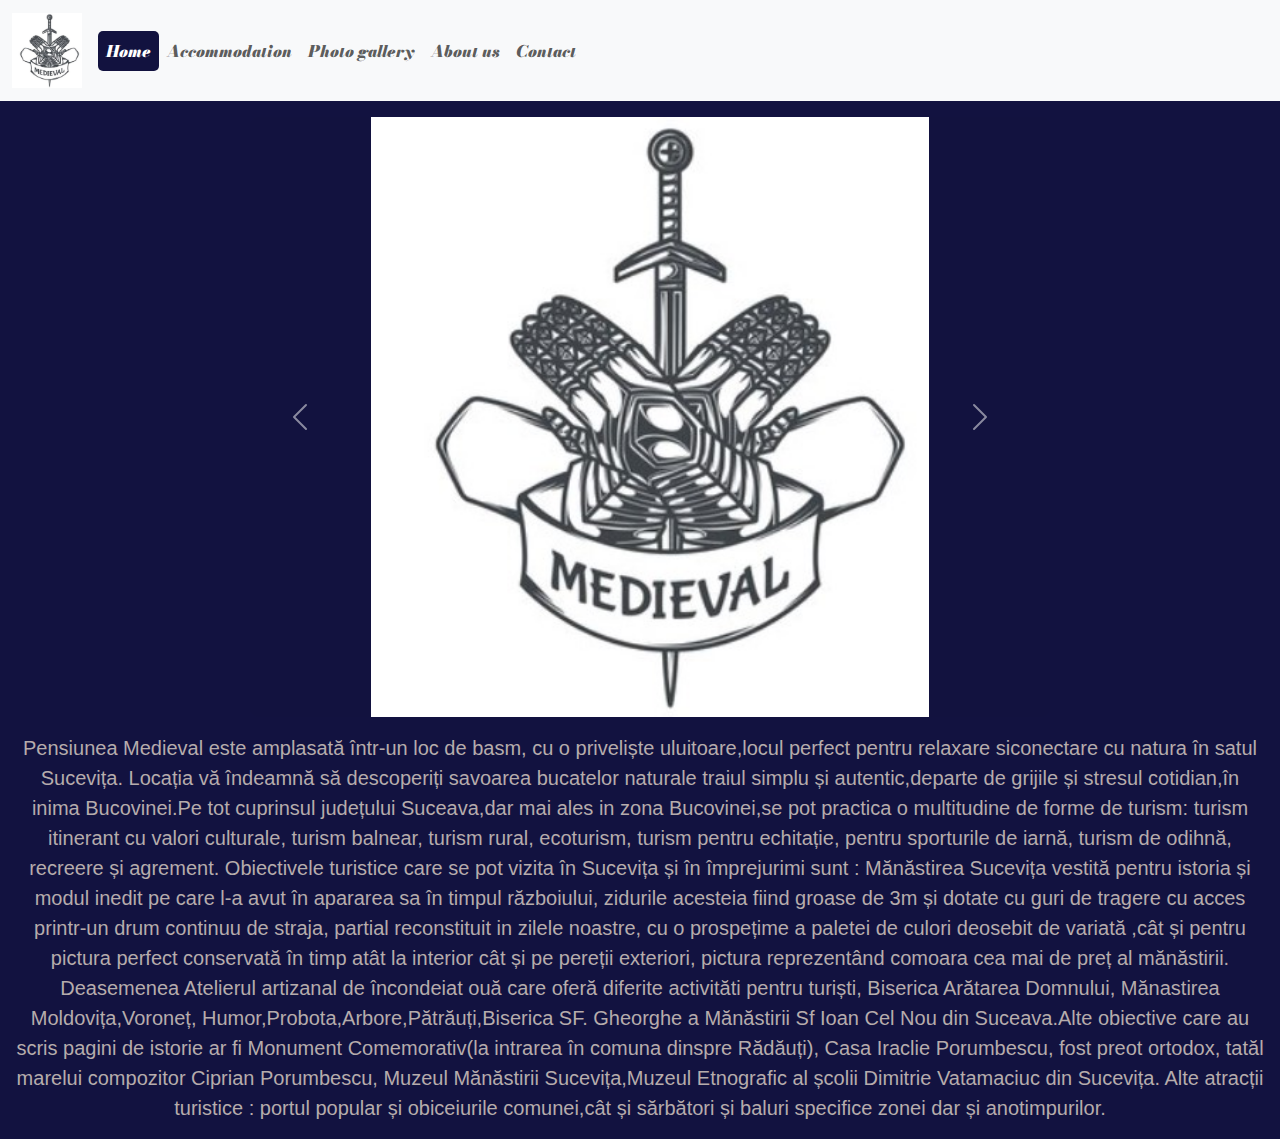
<file: Medieval/Pensiunea Medieval/index.html>
<!DOCTYPE html>
<html lang="en">

<head>
  <meta charset="UTF-8">
  <meta name="viewport" content="width=device-width, initial-scale=1.0">
  <title>Pensiunea Medieval</title>
  <link rel="preconnect" href="https://fonts.googleapis.com">
  <link rel="preconnect" href="https://fonts.gstatic.com" crossorigin>
  <link href="https://fonts.googleapis.com/css2?family=Fira+Sans:ital,wght@1,900&display=swap" rel="stylesheet">
  <link href="https://cdn.jsdelivr.net/npm/bootstrap@5.3.3/dist/css/bootstrap.min.css" rel="stylesheet"
    integrity="sha384-QWTKZyjpPEjISv5WaRU9OFeRpok6YctnYmDr5pNlyT2bRjXh0JMhjY6hW+ALEwIH" crossorigin="anonymous">
  <link rel="stylesheet" href="index.css">
  <script src="https://cdn.jsdelivr.net/npm/bootstrap@5.3.3/dist/js/bootstrap.bundle.min.js"
    integrity="sha384-YvpcrYf0tY3lHB60NNkmXc5s9fDVZLESaAA55NDzOxhy9GkcIdslK1eN7N6jIeHz" crossorigin="anonymous" async
    defer></script>
</head>

<body>
  <nav class="navbar navbar-expand-lg bg-body-tertiary">
    <div class="container-fluid">
      <a class="navbar-brand">
        <img src="./public/images/logo.jpg" width="70px" />
      </a>

      <button class="navbar-toggler" type="button" data-bs-toggle="collapse" data-bs-target="#navbarSupportedContent"
        aria-controls="navbarSupportedContent" aria-expanded="false" aria-label="Toggle navigation">
        <span class="navbar-toggler-icon"></span>
      </button>
      <div class="collapse navbar-collapse" id="navbarSupportedContent">
        <ul class="navbar-nav me-auto mb-2 mb-lg-0">
          <li class="nav-item">
            <a class="nav-link active" aria-current="page" href="./index.html">Home</a>
          </li>
          <li class="nav-item">
            <a class="nav-link" aria-current="page" href="./accommodation.html">Accommodation</a>
          </li>
          <li class="nav-item">
            <a class="nav-link" aria-current="page" href="./photo-gallery.html">Photo gallery</a>
          </li>
          <li class="nav-item">
            <a class="nav-link" aria-current="page" href="./accommodation.html">About us</a>
          </li>
          <li class="nav-item">
            <a class="nav-link" aria-current="page" href="./contact.html">Contact</a>
          </li>

        </ul>
        
      </div>
    </div>
  </nav>
  <main class="gupter-regular">
  
    <div id="carouselExample" class="carousel slide">
      <div class="carousel-inner">
        <div class="carousel-item active">
          <img src="./public/images/logo.jpg" class="d-block w-100" alt="...">
        </div>
        <div class="carousel-item">
          <img src="./public/images/intrare crama.jpg" class="d-block w-100" alt="...">
        </div>
        <div class="carousel-item">
          <img src="./public/images/crama medieval.jpg" class="d-block w-100" alt="...">
        </div>
        <div class="carousel-item">
          <img src="./public/images/crama1.jpg" class="d-block w-100" alt="...">
        </div>
        <div class="carousel-item">
          <img src="./public/images/intrare medieval.jpg" class="d-block w-100" alt="...">
        </div>
        <div class="carousel-item">
          <img src="./public/images/medieval restaurant.jpg" class="d-block w-100" alt="...">
        </div>
        <div class="carousel-item">
          <img src="./public/images/medieval restaurant2.jpg" class="d-block w-100" alt="...">
        </div>
        <div class="carousel-item">
          <img src="./public/images/medieval restaurant3.jpg" class="d-block w-100" alt="...">
        </div>
        <div class="carousel-item">
          <img src="./public/images/restaurant medieval4.jpg" class="d-block w-100" alt="...">
        </div>
        <div class="carousel-item">
          <img src="./public/images/restaurant meniu.jpg" class="d-block w-100" alt="...">
        </div>
        <div class="carousel-item">
          <img src="./public/images/medieval terasa.jpg" class="d-block w-100" alt="...">
        </div>
        <div class="carousel-item">
        <img src="./public/images/ciorba.jpg" class="d-block w-100" alt="...">
      </div>
      <div class="carousel-item">
          <img src="./public/images/tocanita vitel.jpg" class="d-block w-100" alt="...">
        </div>
        <div class="carousel-item">
          <img src="./public/images/platou.jpg" class="d-block w-100" alt="...">
        </div>
        <div class="carousel-item">
          <img src="./public/images/festin.webp" class="d-block w-100" alt="...">
        </div>
        <div class="carousel-item">
          <img src="./public/images/festin2.jpg" class="d-block w-100" alt="...">
        </div>
        <div class="carousel-item">
          <img src="./public/images/paine.jpg" class="d-block w-100" alt="...">
        </div>
        <div class="carousel-item">
          <img src="./public/images/sarmale.jpg" class="d-block w-100" alt="...">
        </div>
        <div class="carousel-item">
          <img src="./public/images/tochitura.jpg" class="d-block w-100" alt="...">
        </div>
        <div class="carousel-item">
          <img src="./public/images/purcel.jpg" class="d-block w-100" alt="...">
        </div>
        <div class="carousel-item">
          <img src="./public/images/masa medievala.jpg" class="d-block w-100" alt="...">
        </div>
        <div class="carousel-item">
          <img src="./public/images/mancare variata.jpg" class="d-block w-100" alt="...">
        </div>
        <div class="carousel-item">
          <img src="./public/images/bdrm1.jpg" class="d-block w-100" alt="...">
        </div>
        <div class="carousel-item">
          <img src="./public/images/bath1.jpg" class="d-block w-100" alt="...">
        </div>
        <div class="carousel-item">
          <img src="./public/images/bdrm2.jpg" class="d-block w-100" alt="...">
        </div>
        <div class="carousel-item">
          <img src="./public/images/bath2.jpg" class="d-block w-100" alt="...">
        </div>
        <div class="carousel-item">
          <img src="./public/images/bdrm3.jpg" class="d-block w-100" alt="...">
        </div>
        <div class="carousel-item">
          <img src="./public/images/bdrm4.jpg" class="d-block w-100" alt="...">
        </div>
        <div class="carousel-item">
          <img src="./public/images/royal bedroom.webp" class="d-block w-100" alt="...">
        </div>
        <div class="carousel-item">
          <img src="./public/images/bath3.jpg" class="d-block w-100" alt="...">
        </div>
      </div>
      <button class="carousel-control-prev" type="button" data-bs-target="#carouselExample" data-bs-slide="prev">
        <span class="carousel-control-prev-icon" aria-hidden="true"></span>
        <span class="visually-hidden">Previous</span>
      </button>
      <button class="carousel-control-next" type="button" data-bs-target="#carouselExample" data-bs-slide="next">
        <span class="carousel-control-next-icon" aria-hidden="true"></span>
        <span class="visually-hidden">Next</span>
      </button>
    </div>
    <div class="p-center">Pensiunea Medieval este amplasată într-un loc de basm, cu o priveliște uluitoare,locul perfect pentru relaxare siconectare cu natura în satul Sucevița. Locația vă îndeamnă să descoperiți savoarea bucatelor naturale traiul
      simplu și autentic,departe de grijile și stresul cotidian,în inima Bucovinei.Pe tot cuprinsul județului Suceava,dar mai ales in zona Bucovinei,se pot practica o multitudine de forme de turism: turism itinerant cu valori culturale, turism balnear,
      turism rural, ecoturism, turism pentru echitație, pentru sporturile de iarnă, turism de odihnă, recreere și agrement.
      Obiectivele turistice care se pot vizita în Sucevița și în împrejurimi sunt : Mănăstirea Sucevița vestită pentru istoria și modul inedit pe care l-a avut în apararea sa în timpul războiului,
       zidurile acesteia fiind groase de 3m și dotate cu guri de tragere cu acces printr-un drum continuu de straja, partial reconstituit in zilele noastre, cu o prospețime a paletei de culori deosebit 
       de variată ,cât și pentru pictura perfect conservată în timp atât la interior cât și pe pereții exteriori, pictura reprezentând comoara cea mai de preț al mănăstirii.
      Deasemenea Atelierul artizanal de încondeiat ouă care oferă diferite activităti pentru turiști, Biserica Arătarea Domnului, 
      Mănastirea Moldovița,Voroneț, Humor,Probota,Arbore,Pătrăuți,Biserica SF. Gheorghe a Mănăstirii Sf Ioan Cel Nou din Suceava.Alte obiective care au scris pagini de istorie ar fi Monument Comemorativ(la intrarea în comuna dinspre Rădăuți),
      Casa Iraclie Porumbescu, fost preot ortodox, tatăl marelui compozitor Ciprian Porumbescu, Muzeul Mănăstirii Sucevița,Muzeul Etnografic al școlii Dimitrie Vatamaciuc
       din Sucevița.
       Alte atracții turistice : portul popular și obiceiurile comunei,cât și sărbători și baluri specifice zonei dar și anotimpurilor. 
       </div>


</body>

</html>
</file>
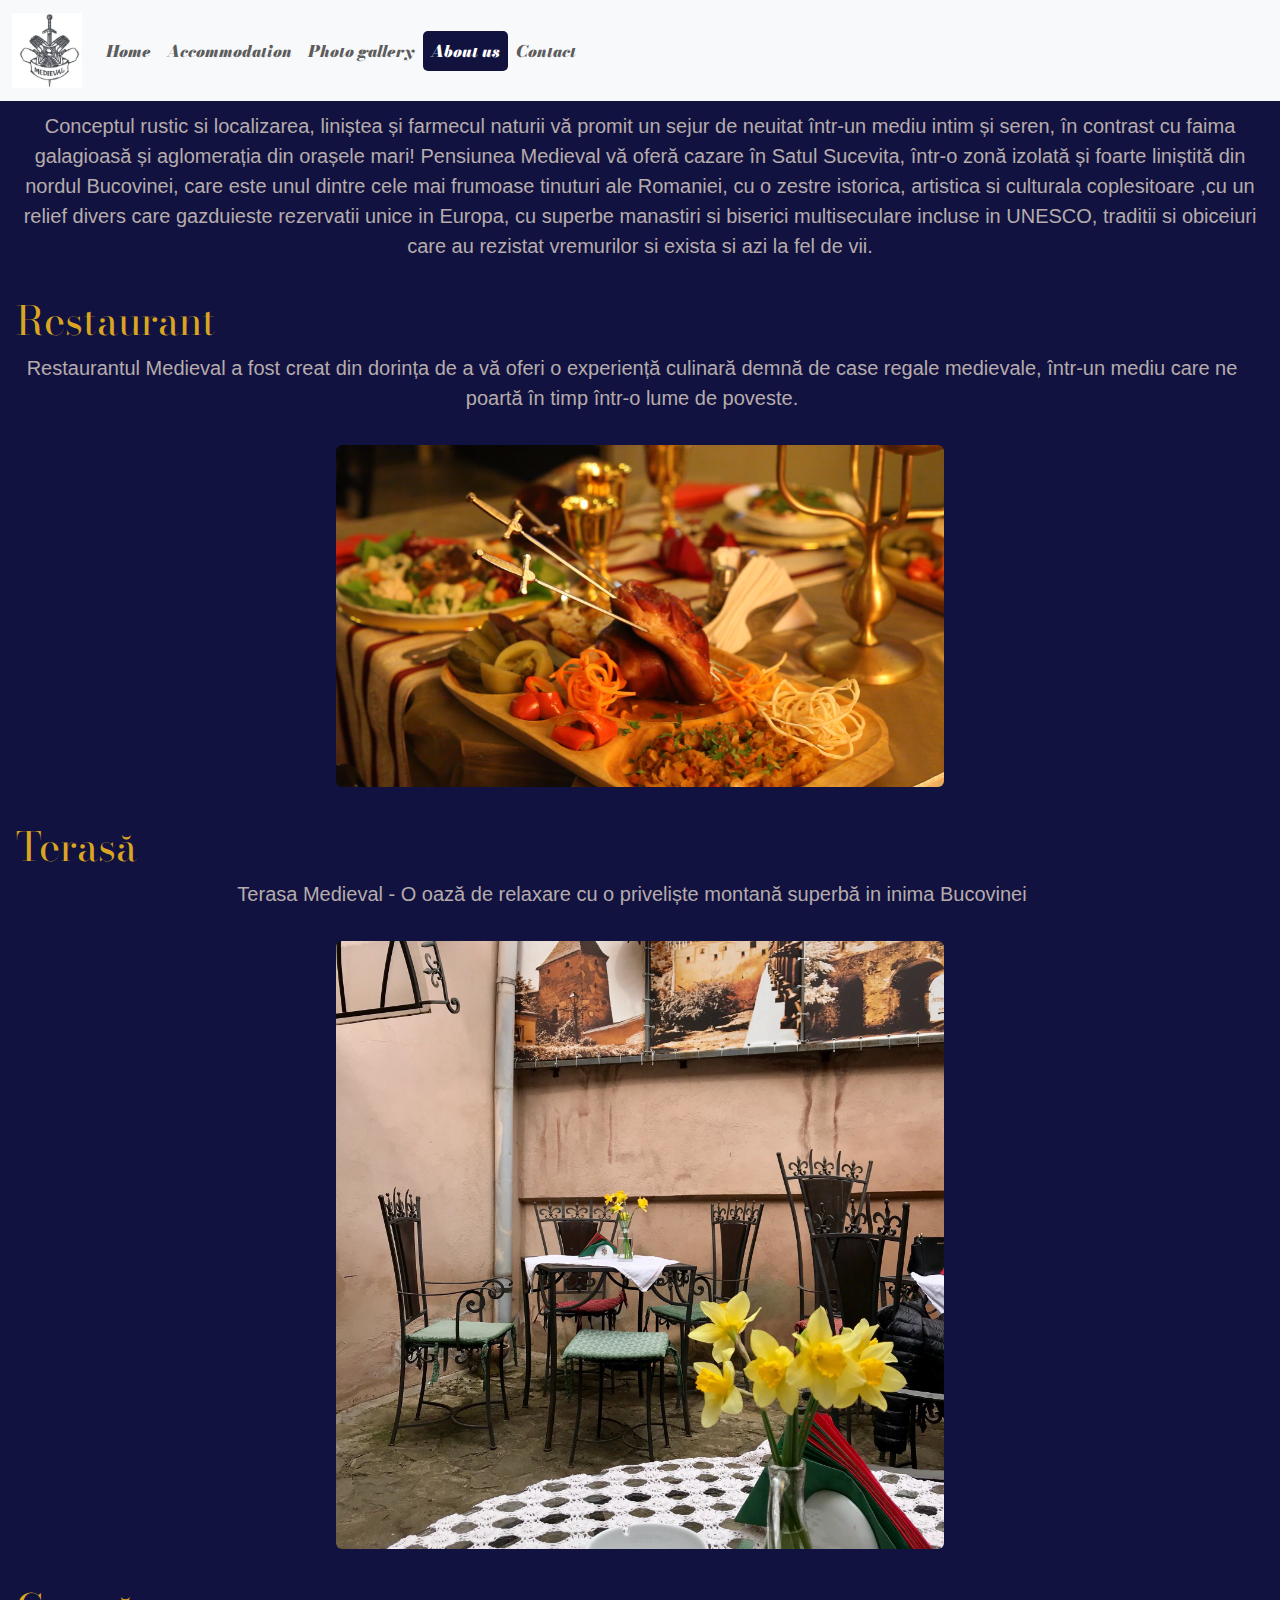
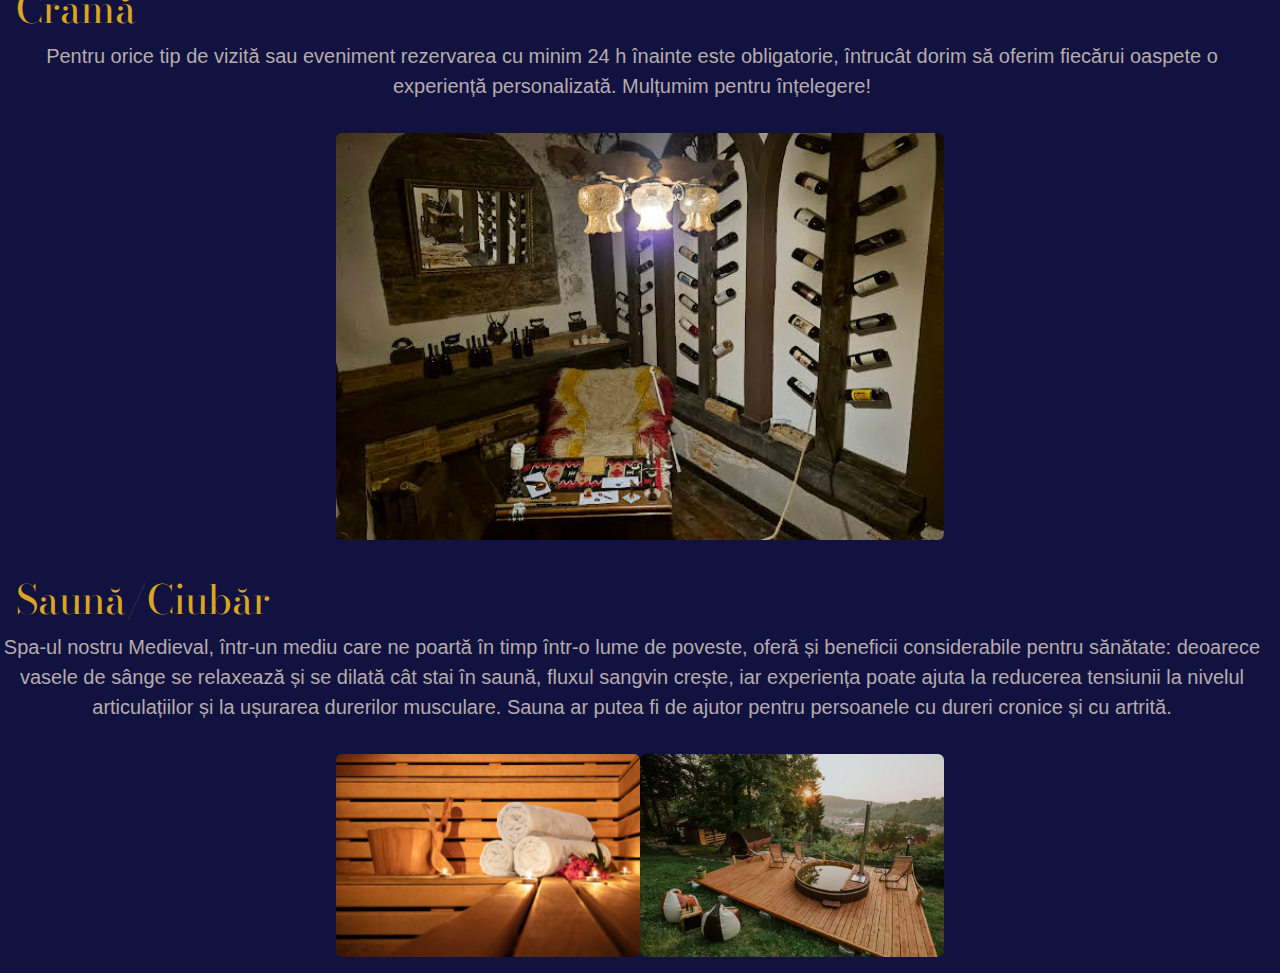
<file: Medieval/Pensiunea Medieval/aboutus.html>
<!DOCTYPE html>
<html lang="en">

<head>
  <meta charset="UTF-8">
  <meta name="viewport" content="width=device-width, initial-scale=1.0">
  <title>Pensiunea Medieval</title>

  <link href="https://cdn.jsdelivr.net/npm/bootstrap@5.3.3/dist/css/bootstrap.min.css" rel="stylesheet"
    integrity="sha384-QWTKZyjpPEjISv5WaRU9OFeRpok6YctnYmDr5pNlyT2bRjXh0JMhjY6hW+ALEwIH" crossorigin="anonymous">
  <link rel="preconnect" href="https://fonts.googleapis.com">
  <link rel="preconnect" href="https://fonts.gstatic.com" crossorigin>
  <link href="https://fonts.googleapis.com/css2?family=Roboto:ital,wght@1,900&display=swap" rel="stylesheet">
  <link rel="stylesheet" href="index.css">
  <script src="https://cdn.jsdelivr.net/npm/bootstrap@5.3.3/dist/js/bootstrap.bundle.min.js"
    integrity="sha384-YvpcrYf0tY3lHB60NNkmXc5s9fDVZLESaAA55NDzOxhy9GkcIdslK1eN7N6jIeHz" crossorigin="anonymous" async
    defer></script>
</head>

<body>
  <nav class="navbar navbar-expand-lg bg-body-tertiary">
    <div class="container-fluid">
      <a class="navbar-brand"><img src="./public/images/logo.jpg" width="70px" /></a>
      <button class="navbar-toggler" type="button" data-bs-toggle="collapse" data-bs-target="#navbarSupportedContent"
        aria-controls="navbarSupportedContent" aria-expanded="false" aria-label="Toggle navigation">
        <span class="navbar-toggler-icon"></span>
      </button>
      <div class="collapse navbar-collapse" id="navbarSupportedContent">

        <ul class="navbar-nav me-auto mb-2 mb-lg-0">
          <li class="nav-item">
            <a class="nav-link" aria-current="page" href="./index.html">Home</a>
          </li>
          <li class="nav-item">
            <a class="nav-link" aria-current="page" href="./accommodation.html">Accommodation</a>
          </li>
          <li class="nav-item">
            <a class="nav-link" aria-current="page" href="./photo-gallery.html">Photo gallery</a>
          </li>
          <li class="nav-item">
            <a class="nav-link active" aria-current="page" href="./aboutus.html">About us</a>
          </li>
          <li class="nav-item">
            <a class="nav-link" aria-current="page" href="./contact.html">Contact</a>
          </li>
        </ul>
     
      </div>
    </div>
  </nav>
  <main>
    </div>
    
    <div class="p-center"> Conceptul rustic si localizarea, liniștea și farmecul naturii vă promit un sejur de neuitat
      într-un mediu intim
      și seren, în contrast cu faima galagioasă și aglomerația din orașele mari!
      Pensiunea Medieval vă oferă cazare în Satul Sucevita, într-o zonă izolată și foarte liniștită din nordul
      Bucovinei, care este unul dintre cele mai frumoase tinuturi ale Romaniei, cu o zestre istorica, artistica si
      culturala coplesitoare ,cu un relief divers care gazduieste rezervatii unice in Europa, cu superbe manastiri si
      biserici multiseculare incluse in UNESCO, traditii si obiceiuri care au rezistat vremurilor si exista si azi la
      fel de vii.</div>

      <h1 class="restaurant">Restaurant</h1>
      <p class="text">Restaurantul Medieval a fost creat din dorința de a vă oferi o experiență culinară demnă de case regale medievale, într-un mediu care ne poartă în timp într-o lume de poveste.</p>
      <div class="m-auto p-3 responsive-img-container">
        <img src="./public/images/platou.jpg" class="w-100 rounded" alt="...">
    </div>
    <h1 class="restaurant">Terasă</h1>
      <p class="text">Terasa Medieval - O oază de relaxare cu o priveliște montană superbă in inima Bucovinei</p>
      <div class="m-auto p-3 responsive-img-container">
        <img src="./public/images/medieval terasa.jpg" class="w-100 rounded" alt="...">
    </div>
    
    <h1 class="restaurant">Cramă</h1>
      <p class="text">Pentru orice tip de vizită sau eveniment rezervarea cu minim 24 h înainte este obligatorie, întrucât dorim să oferim fiecărui oaspete o experiență personalizată. Mulțumim pentru înțelegere!</p>
      <div class="m-auto p-3 responsive-img-container">
        <img src="./public/images/crama1.jpg" class="w-100 rounded" alt="...">
    </div>
    <h1 class="restaurant">Saună/Ciubăr</h1>
      <p class="text">Spa-ul nostru Medieval, într-un mediu care ne poartă în timp într-o lume de poveste, oferă și beneficii considerabile pentru sănătate:
        deoarece vasele de sânge se relaxează și se dilată cât stai în saună, fluxul sangvin crește, iar experiența poate ajuta la reducerea tensiunii la nivelul
       articulațiilor și la ușurarea durerilor musculare. Sauna ar putea fi de ajutor pentru persoanele cu dureri cronice și cu artrită.</p>
      <div class="m-auto p-3 responsive-img-container">
        <img src="./public/images/sauna.jpg"class="w-50 rounded"alt="..."><img src="./public/images/ciubar2.webp"class="w-50 rounded" alt="...">
       
    </div>


  </main>

</body>

</html>
</file>
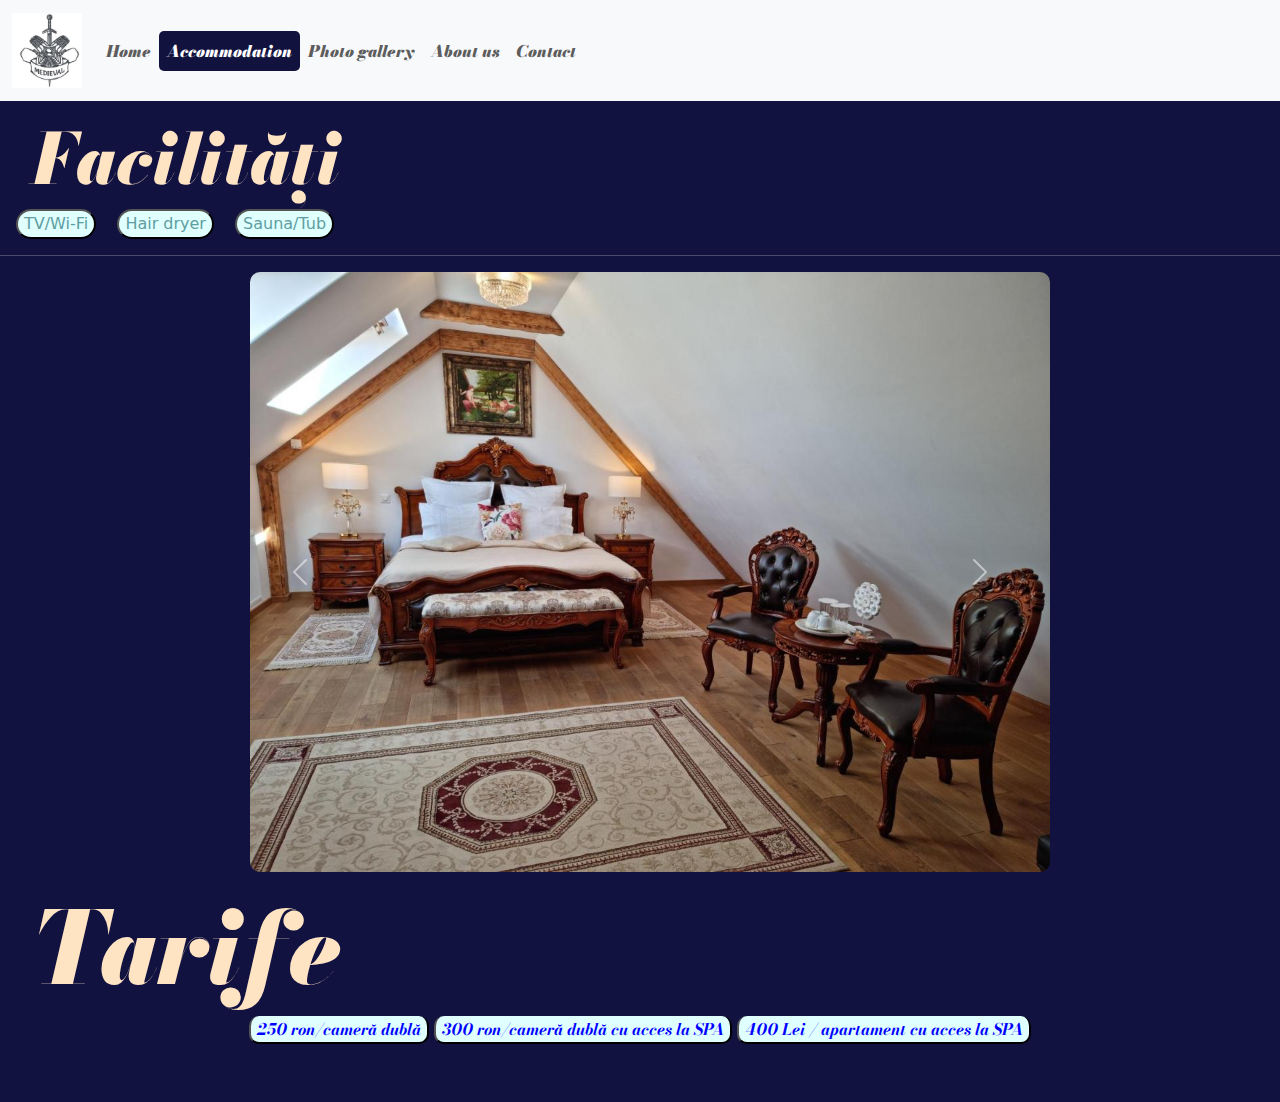
<file: Medieval/Pensiunea Medieval/accommodation.html>
<!DOCTYPE html>
<html lang="en">


<head>
  <meta charset="UTF-8">
  <meta name="viewport" content="width=device-width, initial-scale=1.0">
  <title>Pensiunea Medieval</title>
  <link href="https://cdn.jsdelivr.net/npm/bootstrap@5.3.3/dist/css/bootstrap.min.css" rel="stylesheet"
    integrity="sha384-QWTKZyjpPEjISv5WaRU9OFeRpok6YctnYmDr5pNlyT2bRjXh0JMhjY6hW+ALEwIH" crossorigin="anonymous">
  <link rel="stylesheet" href="index.css">
  <script src="https://cdn.jsdelivr.net/npm/bootstrap@5.3.3/dist/js/bootstrap.bundle.min.js"
    integrity="sha384-YvpcrYf0tY3lHB60NNkmXc5s9fDVZLESaAA55NDzOxhy9GkcIdslK1eN7N6jIeHz" crossorigin="anonymous" async
    defer></script>
</head>

<body>
  <nav class="navbar navbar-expand-lg bg-body-tertiary">
    <div class="container-fluid">
      <a class="navbar-brand"><img src="./public/images/logo.jpg" width="70px" /></a>
      <button class="navbar-toggler" type="button" data-bs-toggle="collapse" data-bs-target="#navbarSupportedContent"
        aria-controls="navbarSupportedContent" aria-expanded="false" aria-label="Toggle navigation">
        <span class="navbar-toggler-icon"></span>
      </button>
      <div class="collapse navbar-collapse" id="navbarSupportedContent">
        <ul class="navbar-nav me-auto mb-2 mb-lg-0">
          <li class="nav-item">
            <a class="nav-link" aria-current="page" href="./index.html">Home</a>
          </li>
          <li class="nav-item">
            <a class="nav-link active" aria-current="page" href="./accommodation.html">Accommodation</a>
          </li>
          <li class="nav-item">
            <a class="nav-link" aria-current="page" href="./photo-gallery.html">Photo gallery</a>
          </li>
          <li class="nav-item">
            <a class="nav-link" aria-current="page" href="./aboutus.html">About us</a>
          </li>
          <li class="nav-item">
            <a class="nav-link" aria-current="page" href="./contact.html">Contact</a>
          </li>

        </ul>
      
      </div>
    </div>
  </nav>
  <main>

    <h1 class="mt-3 text-left">Facilități</h1>
    <div>
      <button class="button">TV/Wi-Fi</button>
      <button class="button">Hair dryer</button>
      <button class="button">Sauna/Tub</button>
    </div>

    <hr />
    <div id="carouselExample" class="carousel slide">
      <div class="carousel-inner">
        <div class="carousel-item active">
          <img src="./public/images/bdrm1.jpg" class="d-block w-100" alt="...">
        </div>
        <div class="carousel-item">
          <img src="./public/images/bath1.jpg" class="d-block w-100" alt="...">
        </div>
        <div class="carousel-item">
          <img src="./public/images/bdrm2.jpg" class="d-block w-100" alt="...">
        </div>
        <div class="carousel-item">
          <img src="./public/images/bath2.jpg" class="d-block w-100" alt="...">
        </div>
        <div class="carousel-item">
          <img src="./public/images/bdrm3.jpg" class="d-block w-100" alt="...">
        </div>
        <div class="carousel-item">
          <img src="./public/images/bath2.jpg" class="d-block w-100" alt="...">
        </div>
        <div class="carousel-item">
          <img src="./public/images/bdrm4.jpg" class="d-block w-100" alt="...">
        </div>
        <div class="carousel-item">
          <img src="./public/images/royal bedroom.webp" class="d-block w-100" alt="...">
        </div>
        <div class="carousel-item">
          <img src="./public/images/bath3.jpg" class="d-block w-100" alt="...">
        </div>
      </div>
      <button class="carousel-control-prev" type="button" data-bs-target="#carouselExample" data-bs-slide="prev">
        <span class="carousel-control-prev-icon" aria-hidden="true"></span>
        <span class="visually-hidden">Previous</span>
      </button>
      <button class="carousel-control-next" type="button" data-bs-target="#carouselExample" data-bs-slide="next">
        <span class="carousel-control-next-icon" aria-hidden="true"></span>
        <span class="visually-hidden">Next</span>
      </button>
    </div>

    <div class="text-center mb-5">
      <h1 class="sectionTitle" style="text-align: left;">Tarife</h1>
      <button class="price">250 ron/cameră dublă</button>
      <button class="price">300 ron/cameră dublă cu acces la SPA</button>
      <button class="price">400 Lei / apartament cu acces la SPA</button>
    </div>
  </main>

</body>


</html>
</file>
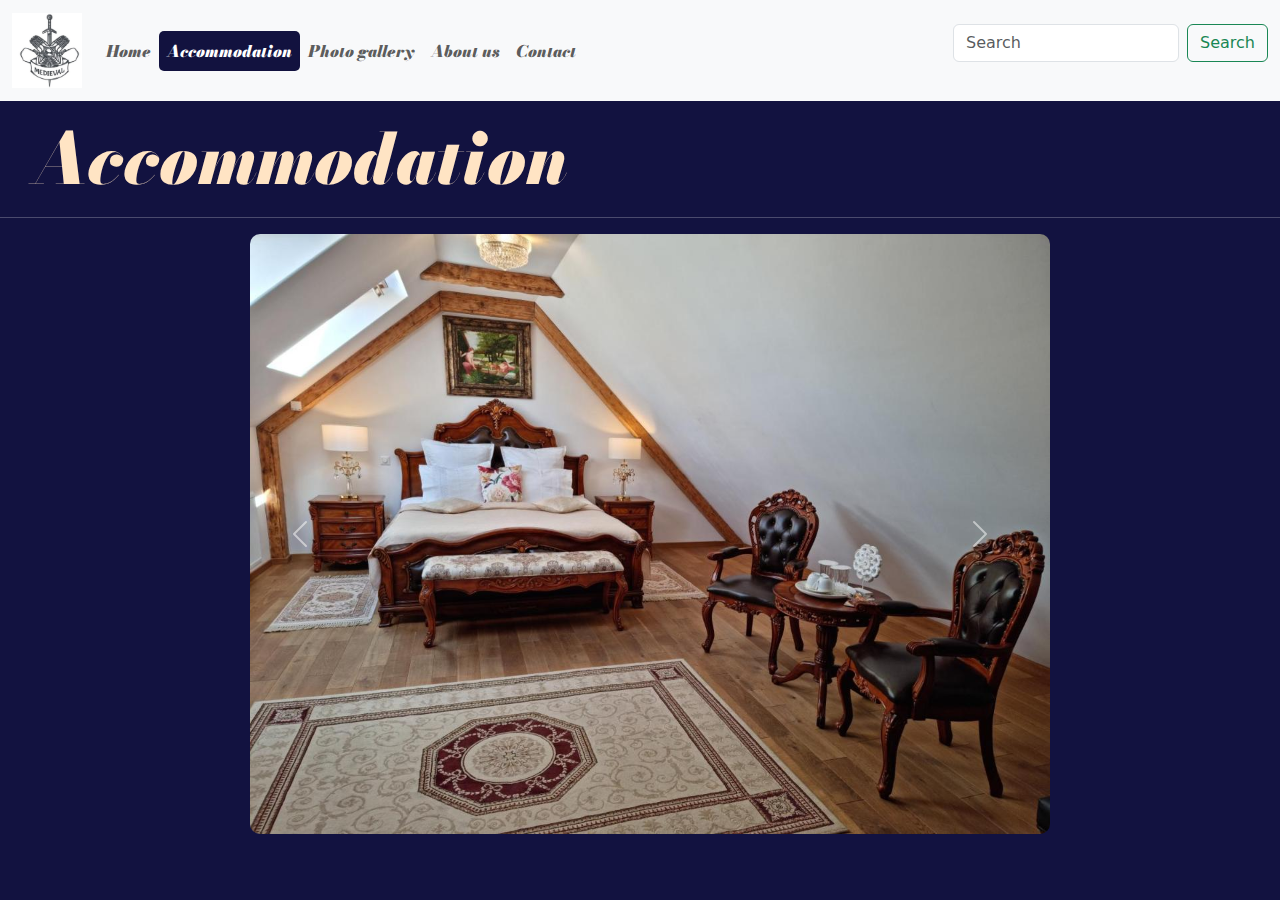
<file: Medieval/Pensiunea Medieval/cazare.html>
<!DOCTYPE html>
<html lang="en">


<head>
  <meta charset="UTF-8">
  <meta name="viewport" content="width=device-width, initial-scale=1.0">
  <title>Pensiunea Medieval</title>
  <link href="https://cdn.jsdelivr.net/npm/bootstrap@5.3.3/dist/css/bootstrap.min.css" rel="stylesheet"
    integrity="sha384-QWTKZyjpPEjISv5WaRU9OFeRpok6YctnYmDr5pNlyT2bRjXh0JMhjY6hW+ALEwIH" crossorigin="anonymous">
  <link rel="stylesheet" href="index.css">
  <script src="https://cdn.jsdelivr.net/npm/bootstrap@5.3.3/dist/js/bootstrap.bundle.min.js"
    integrity="sha384-YvpcrYf0tY3lHB60NNkmXc5s9fDVZLESaAA55NDzOxhy9GkcIdslK1eN7N6jIeHz" crossorigin="anonymous" async
    defer></script>
</head>

<body>
  <nav class="navbar navbar-expand-lg bg-body-tertiary">
    <div class="container-fluid">
      <a class="navbar-brand"><img src="./public/images/logo.jpg" width="70px"/></a>
      <button class="navbar-toggler" type="button" data-bs-toggle="collapse" data-bs-target="#navbarSupportedContent"
        aria-controls="navbarSupportedContent" aria-expanded="false" aria-label="Toggle navigation">
        <span class="navbar-toggler-icon"></span>
      </button>
      <div class="collapse navbar-collapse" id="navbarSupportedContent">
        <ul class="navbar-nav me-auto mb-2 mb-lg-0">
          <li class="nav-item">
            <a class="nav-link" aria-current="page" href="./index.html">Home</a>
          </li>
          <li class="nav-item">
            <a class="nav-link active" aria-current="page" href="./cazare.html">Accommodation</a>
          </li>
          <li class="nav-item">
            <a class="nav-link" aria-current="page" href="./galerie.html">Photo gallery</a>
          </li>
          <li class="nav-item">
            <a class="nav-link" aria-current="page" href="./desprenoi.html">About us</a>
          </li>
          <li class="nav-item">
            <a class="nav-link" aria-current="page" href="./contact.html">Contact</a>
          </li>

        </ul>
        <form class="d-flex" role="search">
          <input class="form-control me-2" type="search" placeholder="Search" aria-label="Search">
          <button class="btn btn-outline-success" type="submit">Search</button>
        </form>
      </div>
    </div>
  </nav>
  <main>
    <h1 class="mt-3 text-left">Accommodation</h1>
    <hr/>
    <div id="carouselExample" class="carousel slide">
      <div class="carousel-inner">
        <div class="carousel-item active">
          <img src="./public/images/bdrm1.jpg" class="d-block w-100" alt="...">
        </div>
        <div class="carousel-item">
          <img src="./public/images/bath1.jpg" class="d-block w-100" alt="...">
        </div>
        <div class="carousel-item">
          <img src="./public/images/bdrm2.jpg" class="d-block w-100" alt="...">
        </div>
        <div class="carousel-item">
          <img src="./public/images/bath2.jpg" class="d-block w-100" alt="...">
        </div>
        <div class="carousel-item">
          <img src="./public/images/bdrm3.jpg" class="d-block w-100" alt="...">
        </div>
        <div class="carousel-item">
          <img src="./public/images/bath2.jpg" class="d-block w-100" alt="...">
        </div>
        <div class="carousel-item">
          <img src="./public/images/bdrm4.jpg" class="d-block w-100" alt="...">
        </div>
        <div class="carousel-item">
          <img src="./public/images/royal bedroom.webp" class="d-block w-100" alt="...">
        </div>
        <div class="carousel-item">
          <img src="./public/images/bath3.jpg" class="d-block w-100" alt="...">
        </div>
      </div>
      <button class="carousel-control-prev" type="button" data-bs-target="#carouselExample" data-bs-slide="prev">
        <span class="carousel-control-prev-icon" aria-hidden="true"></span>
        <span class="visually-hidden">Previous</span>
      </button>
      <button class="carousel-control-next" type="button" data-bs-target="#carouselExample" data-bs-slide="next">
        <span class="carousel-control-next-icon" aria-hidden="true"></span>
        <span class="visually-hidden">Next</span>
      </button>
    </div>
  </main>

</body>

</html>
</file>
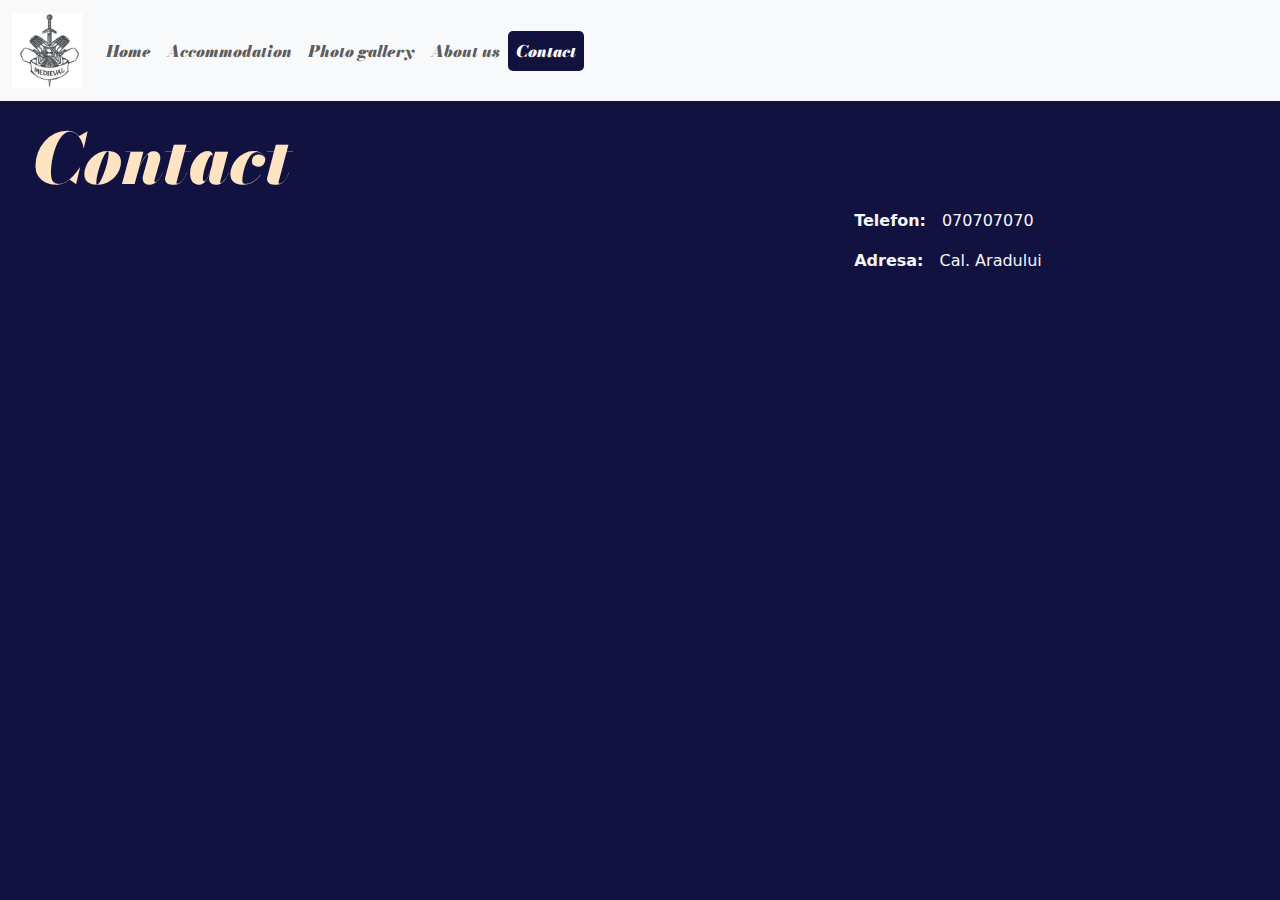
<file: Medieval/Pensiunea Medieval/contact.html>
<!DOCTYPE html>
<html lang="en">

<head>
  <meta charset="UTF-8">
  <meta name="viewport" content="width=device-width, initial-scale=1.0">
  <title>Pensiunea Medieval</title>
  <link href="https://cdn.jsdelivr.net/npm/bootstrap@5.3.3/dist/css/bootstrap.min.css" rel="stylesheet"
    integrity="sha384-QWTKZyjpPEjISv5WaRU9OFeRpok6YctnYmDr5pNlyT2bRjXh0JMhjY6hW+ALEwIH" crossorigin="anonymous">
  <link rel="stylesheet" href="index.css">
  <script src="https://cdn.jsdelivr.net/npm/bootstrap@5.3.3/dist/js/bootstrap.bundle.min.js"
    integrity="sha384-YvpcrYf0tY3lHB60NNkmXc5s9fDVZLESaAA55NDzOxhy9GkcIdslK1eN7N6jIeHz" crossorigin="anonymous" async
    defer></script>
</head>

<body>
  <nav class="navbar navbar-expand-lg bg-body-tertiary">
    <div class="container-fluid">
      <a class="navbar-brand"><img src="./public/images/logo.jpg" width="70px" /></a>
      <button class="navbar-toggler" type="button" data-bs-toggle="collapse" data-bs-target="#navbarSupportedContent"
        aria-controls="navbarSupportedContent" aria-expanded="false" aria-label="Toggle navigation">
        <span class="navbar-toggler-icon"></span>
      </button>
      <div class="collapse navbar-collapse" id="navbarSupportedContent">
        <ul class="navbar-nav me-auto mb-2 mb-lg-0">
          <li class="nav-item">
            <a class="nav-link" aria-current="page" href="./index.html">Home</a>
          </li>
          <li class="nav-item">
            <a class="nav-link" aria-current="page" href="./accommodation.html">Accommodation</a>
          </li>
          <li class="nav-item">
            <a class="nav-link" aria-current="page" href="./photo-gallery.html">Photo gallery</a>
          </li>
          <li class="nav-item">
            <a class="nav-link" aria-current="page" href="./aboutus.html">About us</a>
          </li>
          <li class="nav-item">
            <a class="nav-link active" aria-current="page" href="./contact.html">Contact</a>
          </li>

        </ul>
       
      </div>
    </div>
  </nav>
  <main>
    <h1 class="mt-3 text-left">Contact</h1>
    <div class="d-flex justify-content-center gap-3">
      <iframe 
      src="https://www.google.com/maps/embed?pb=!1m18!1m12!1m3!1d1365.9762161144533!2d21.22176481187282!3d45.770379177101326!2m3!1f0!2f0!3f0!3m2!1i1024!2i768!4f13.1!3m3!1m2!1s0x474567c731dea9b5%3A0xa8f05eaba1884a4d!2sCalea%20Aradului%2C%20Timi%C8%99oara!5e0!3m2!1sen!2sro!4v1723485436583!5m2!1sen!2sro" width="600" height="450" 
      style="border:0; border-radius: 10px;" allowfullscreen="" loading="lazy" referrerpolicy="no-referrer-when-downgrade"></iframe>
        <div >
          <p><span class="fw-bold me-3">Telefon:</span>070707070</p>
          <p><span class="fw-bold me-3">Adresa:</span>Cal. Aradului</p>
        </div>
    </div>
</body>

</html>
</file>
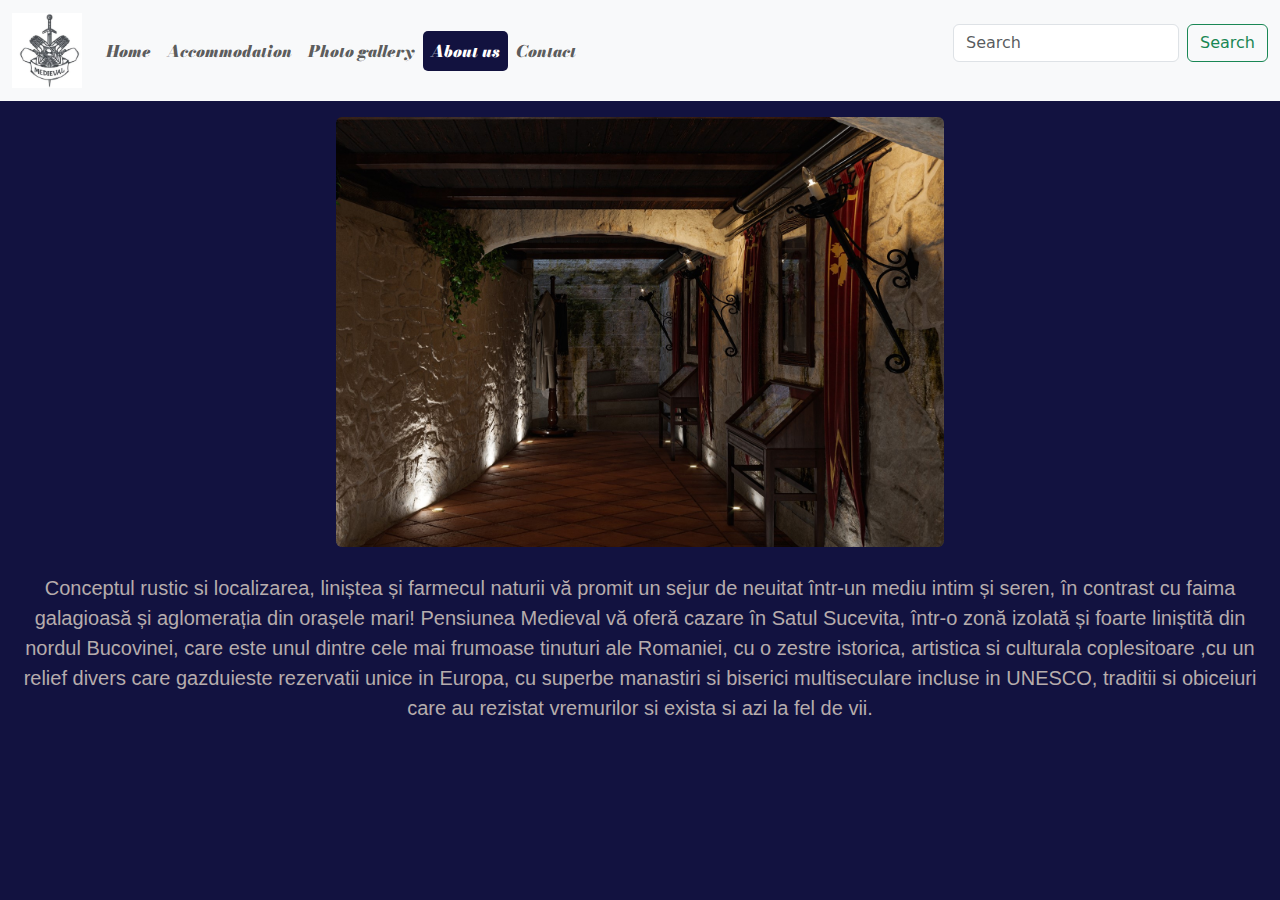
<file: Medieval/Pensiunea Medieval/desprenoi.html>
<!DOCTYPE html>
<html lang="en">

<head>
  <meta charset="UTF-8">
  <meta name="viewport" content="width=device-width, initial-scale=1.0">
  <title>Pensiunea Medieval</title>

  <link href="https://cdn.jsdelivr.net/npm/bootstrap@5.3.3/dist/css/bootstrap.min.css" rel="stylesheet"
    integrity="sha384-QWTKZyjpPEjISv5WaRU9OFeRpok6YctnYmDr5pNlyT2bRjXh0JMhjY6hW+ALEwIH" crossorigin="anonymous">
  <link rel="preconnect" href="https://fonts.googleapis.com">
  <link rel="preconnect" href="https://fonts.gstatic.com" crossorigin>
  <link href="https://fonts.googleapis.com/css2?family=Roboto:ital,wght@1,900&display=swap" rel="stylesheet">
  <link rel="stylesheet" href="index.css">
  <script src="https://cdn.jsdelivr.net/npm/bootstrap@5.3.3/dist/js/bootstrap.bundle.min.js"
    integrity="sha384-YvpcrYf0tY3lHB60NNkmXc5s9fDVZLESaAA55NDzOxhy9GkcIdslK1eN7N6jIeHz" crossorigin="anonymous" async
    defer></script>
</head>

<body>
  <nav class="navbar navbar-expand-lg bg-body-tertiary">
    <div class="container-fluid">
      <a class="navbar-brand"><img src="./public/images/logo.jpg" width="70px" /></a>
      <button class="navbar-toggler" type="button" data-bs-toggle="collapse" data-bs-target="#navbarSupportedContent"
        aria-controls="navbarSupportedContent" aria-expanded="false" aria-label="Toggle navigation">
        <span class="navbar-toggler-icon"></span>
      </button>
      <div class="collapse navbar-collapse" id="navbarSupportedContent">

        <ul class="navbar-nav me-auto mb-2 mb-lg-0">
          <li class="nav-item">
            <a class="nav-link" aria-current="page" href="./index.html">Home</a>
          </li>
          <li class="nav-item">
            <a class="nav-link" aria-current="page" href="./cazare.html">Accommodation</a>
          </li>
          <li class="nav-item">
            <a class="nav-link" aria-current="page" href="./galerie.html">Photo gallery</a>
          </li>
          <li class="nav-item">
            <a class="nav-link active" aria-current="page" href="./desprenoi.html">About us</a>
          </li>
          <li class="nav-item">
            <a class="nav-link" aria-current="page" href="./contact.html">Contact</a>
          </li>
        </ul>
        <form class="d-flex" role="search">
          <input class="form-control me-2" type="search" placeholder="Search" aria-label="Search">
          <button class="btn btn-outline-success" type="submit">Search</button>
        </form>
      </div>
    </div>
  </nav>
  <main>
    <!-- <h1 class="mt-3 text-center">About us</h1> -->
    <div class="m-auto p-3 responsive-img-container">
      <img src="./public/images/crama medieval.jpg" class="w-100 rounded" alt="...">
    </div>
    </div>


    <div class="p-center"> Conceptul rustic si localizarea, liniștea și farmecul naturii vă promit un sejur de neuitat
      într-un mediu intim
      și seren, în contrast cu faima galagioasă și aglomerația din orașele mari!
      Pensiunea Medieval vă oferă cazare în Satul Sucevita, într-o zonă izolată și foarte liniștită din nordul
      Bucovinei, care este unul dintre cele mai frumoase tinuturi ale Romaniei, cu o zestre istorica, artistica si
      culturala coplesitoare ,cu un relief divers care gazduieste rezervatii unice in Europa, cu superbe manastiri si
      biserici multiseculare incluse in UNESCO, traditii si obiceiuri care au rezistat vremurilor si exista si azi la
      fel de vii.</div>


  </main>

</body>

</html>
</file>
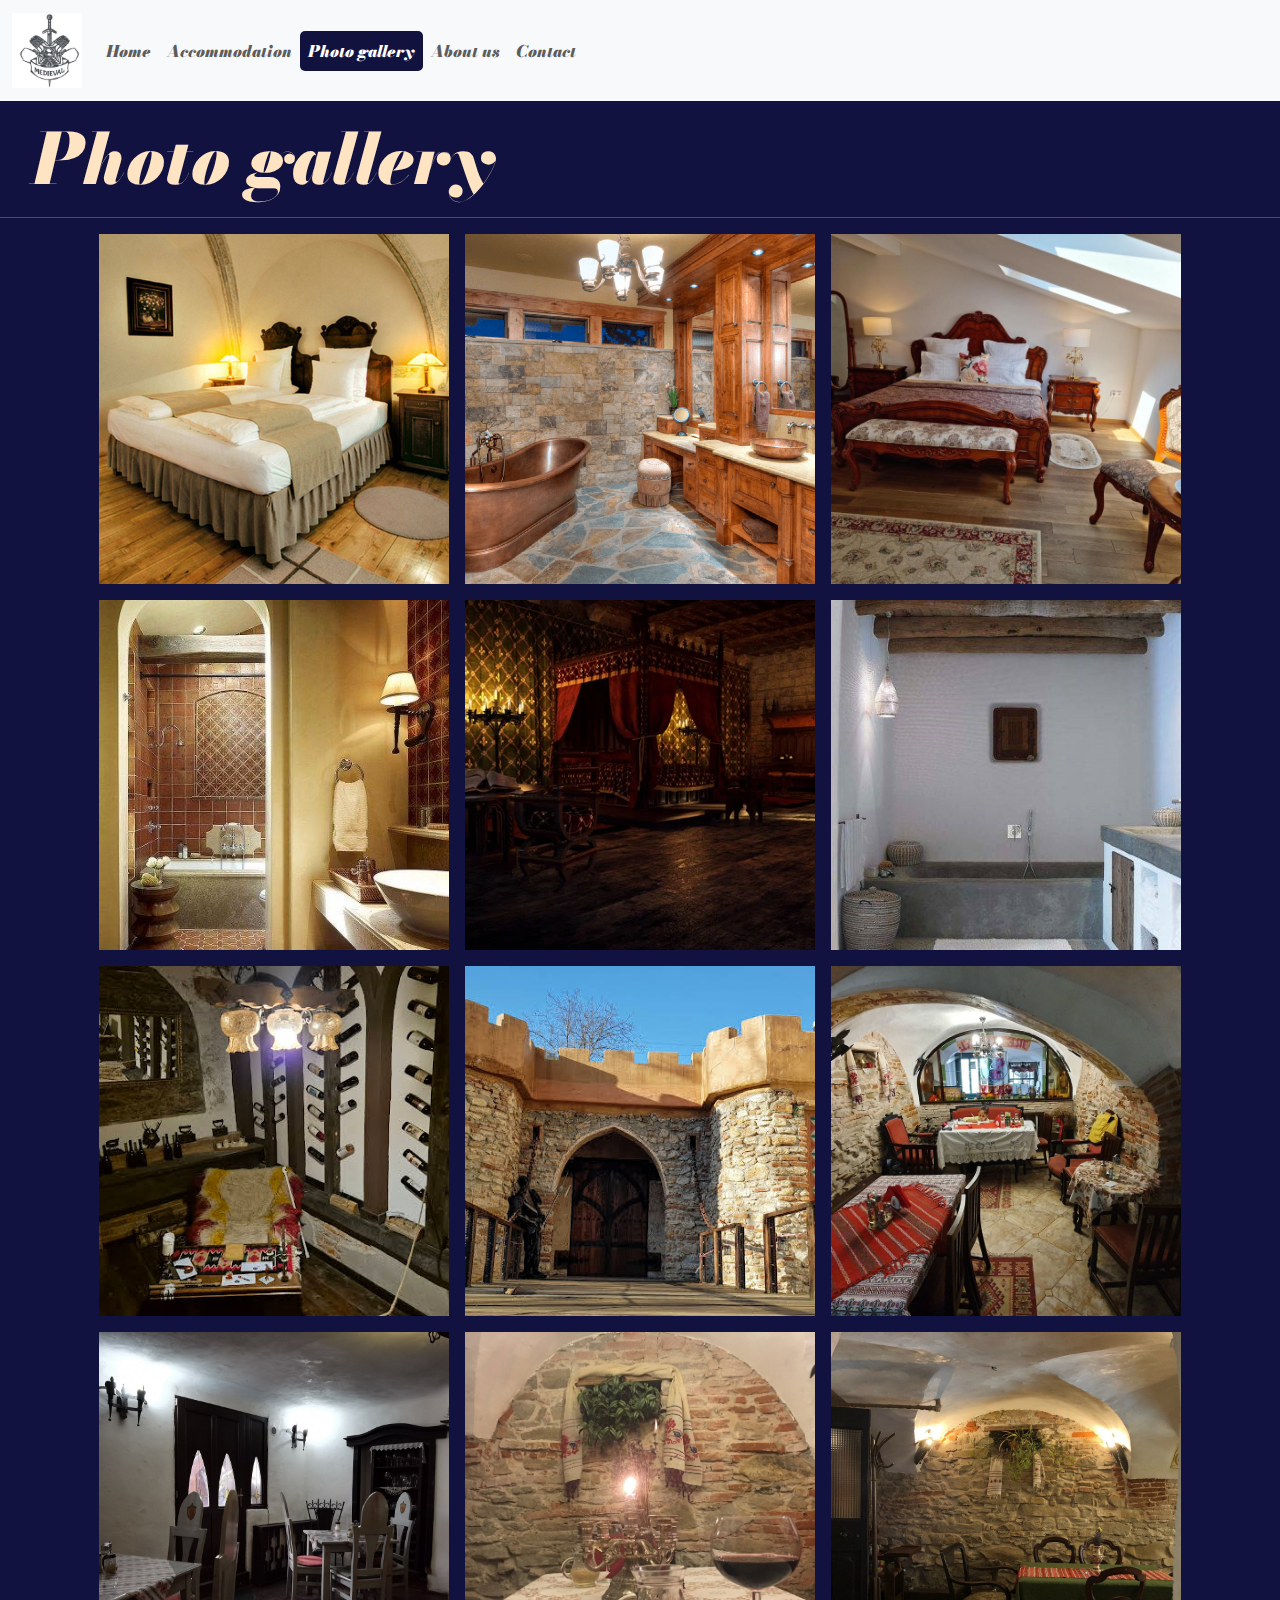
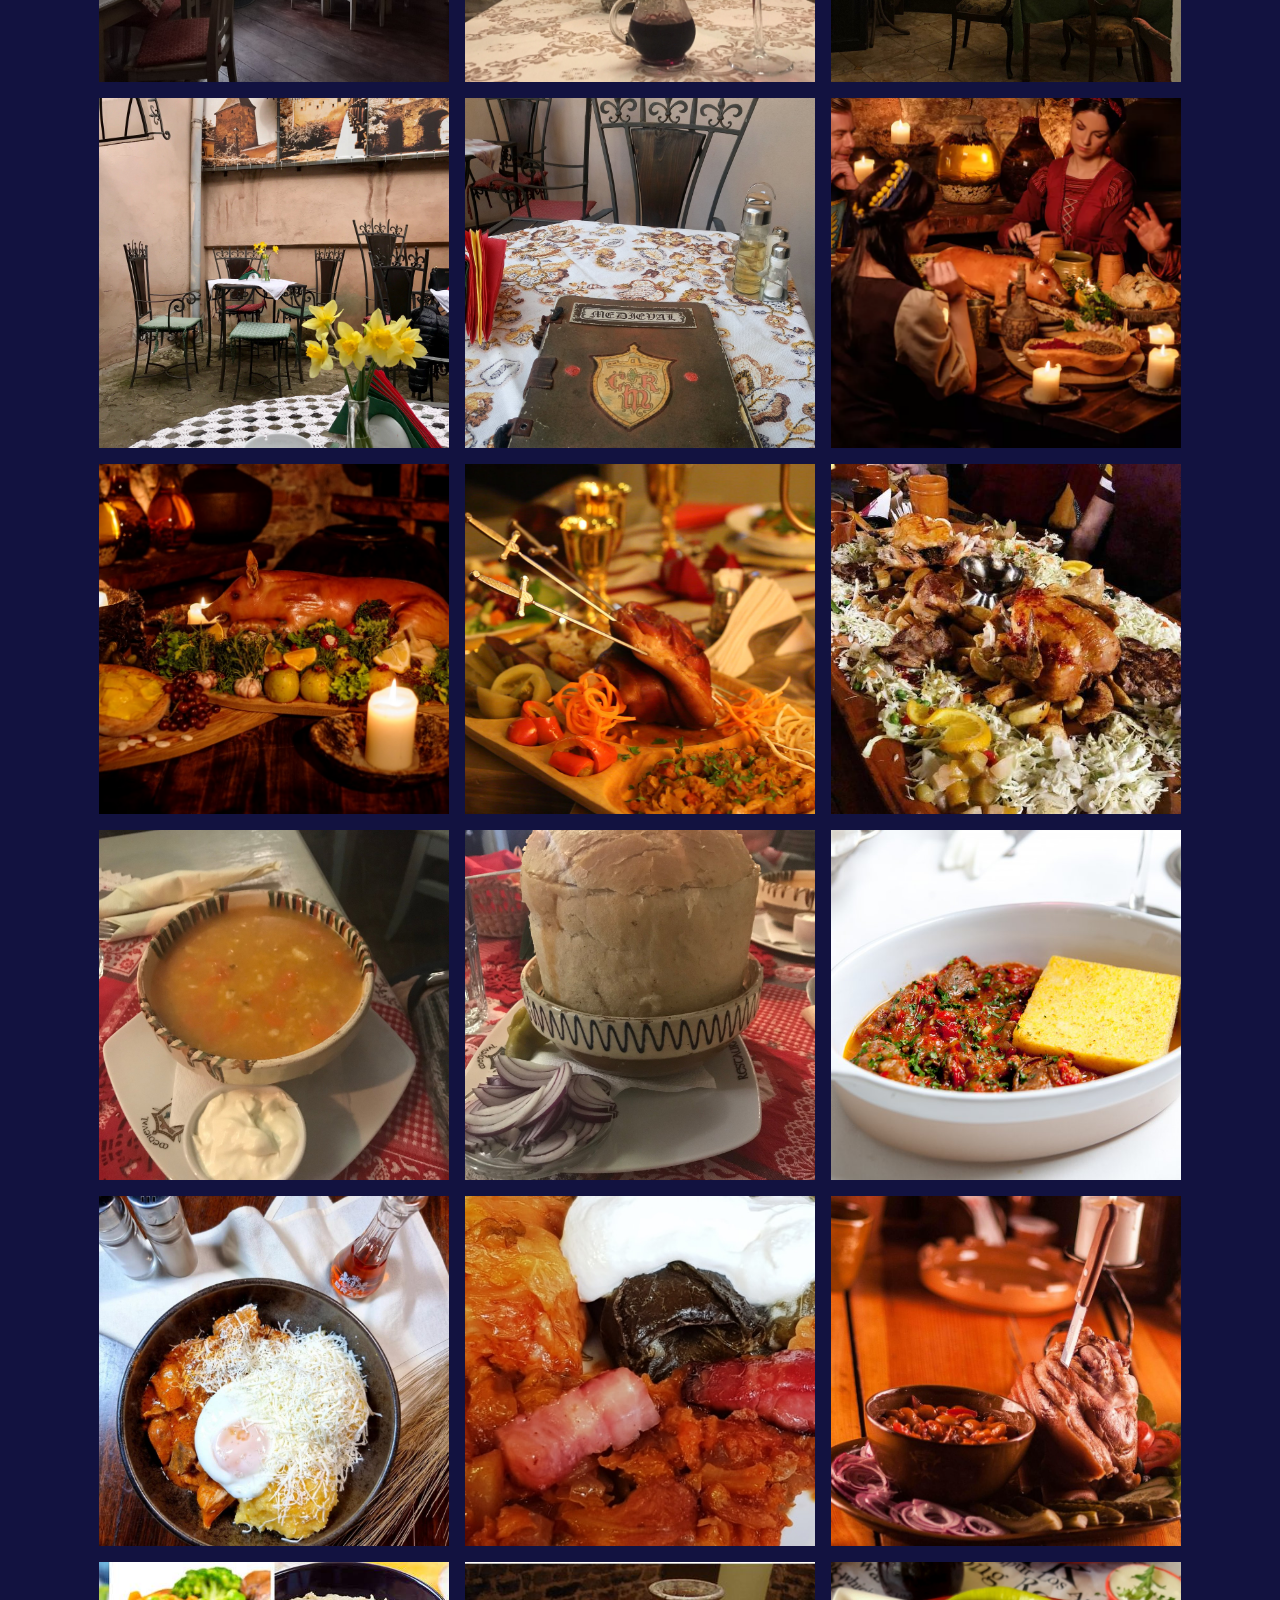
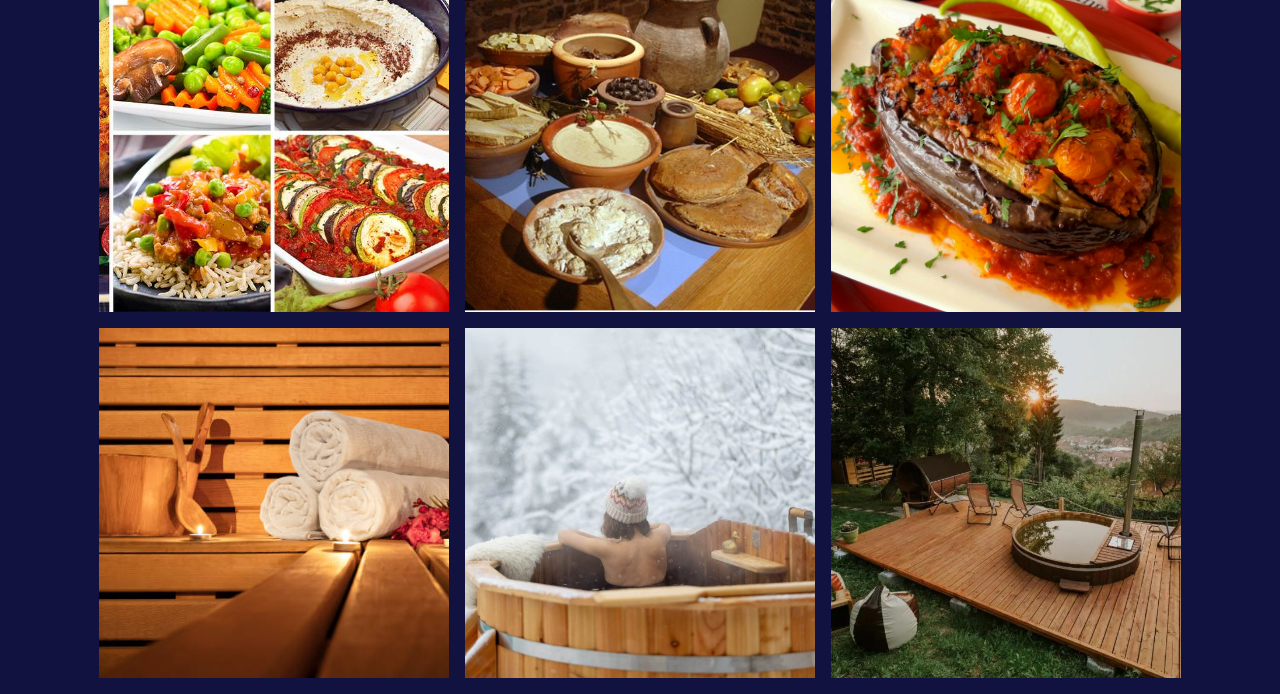
<file: Medieval/Pensiunea Medieval/photo-gallery.html>
<!DOCTYPE html>
<html lang="en">

<head>
  <meta charset="UTF-8">
  <meta name="viewport" content="width=device-width, initial-scale=1.0">
  <title>Pensiunea Medieval</title>
  <link rel="preconnect" href="https://fonts.googleapis.com">
  <link rel="preconnect" href="https://fonts.gstatic.com" crossorigin>
  <link href="https://fonts.googleapis.com/css2?family=Fira+Sans:ital,wght@1,900&display=swap" rel="stylesheet">
  <link href="https://cdn.jsdelivr.net/npm/bootstrap@5.3.3/dist/css/bootstrap.min.css" rel="stylesheet"
    integrity="sha384-QWTKZyjpPEjISv5WaRU9OFeRpok6YctnYmDr5pNlyT2bRjXh0JMhjY6hW+ALEwIH" crossorigin="anonymous">
  <link rel="stylesheet" href="index.css">
  <script src="https://cdn.jsdelivr.net/npm/bootstrap@5.3.3/dist/js/bootstrap.bundle.min.js"
    integrity="sha384-YvpcrYf0tY3lHB60NNkmXc5s9fDVZLESaAA55NDzOxhy9GkcIdslK1eN7N6jIeHz" crossorigin="anonymous" async
    defer></script>
</head>

<body>
  <nav class="navbar navbar-expand-lg bg-body-tertiary">
    <div class="container-fluid">
      <a class="navbar-brand"><img src="./public/images/logo.jpg" width="70px" /></a>
      <button class="navbar-toggler" type="button" data-bs-toggle="collapse" data-bs-target="#navbarSupportedContent"
        aria-controls="navbarSupportedContent" aria-expanded="false" aria-label="Toggle navigation">
        <span class="navbar-toggler-icon"></span>
      </button>
      <div class="collapse navbar-collapse" id="navbarSupportedContent">
        <ul class="navbar-nav me-auto mb-2 mb-lg-0">
          <li class="nav-item">
            <a class="nav-link " aria-current="page" href="./index.html">Home</a>
          </li>
          <li class="nav-item">
            <a class="nav-link " aria-current="page" href="./accommodation.html">Accommodation</a>
          </li>
          <li class="nav-item">
            <a class="nav-link active" aria-current="page" href="./photo-gallery.html">Photo gallery</a>
          </li>
          <li class="nav-item">
            <a class="nav-link " aria-current="page" href="./aboutus.html">About us</a>
          </li>
          <li class="nav-item">
            <a class="nav-link " aria-current="page" href="./contact.html">Contact</a>
          </li>


        </ul>
       
      </div>
    </div>
  </nav>
  <main>
    <h1 class="mt-3 text-left">Photo gallery</h1>
    <hr />
    <div id="gallery-img-wrapper" class="d-flex justify-content-center align-items-center gap-3 flex-wrap gallery-photos-container">
      <img src="./public/images/bdrm3.jpg" alt="...">
      <img src="./public/images/bath1.jpg" alt="...">
      <img src="./public/images/bdrm4.jpg" alt="...">
      <img src="./public/images/bath2.jpg" alt="...">
      <img src="./public/images/royal bedroom.webp" alt="...">
      <img src="./public/images/bath3.jpg" alt="...">
      <img src="./public/images/crama1.jpg" alt="...">
      <img src="./public/images/intrare medieval.jpg" alt="...">
      <img src="./public/images/medieval restaurant.jpg" alt="...">
      <img src="./public/images/medieval restaurant3.jpg" alt="...">
      <img src="./public/images/medieval restaurant2.jpg" alt="...">
      <img src="./public/images/restaurant medieval4.jpg" alt="...">
      <img src="./public/images/medieval terasa.jpg" alt="...">
      <img src="./public/images/menu terasa medieval.jpg" alt="...">
      <img src="./public/images/festin.webp" alt="...">
      <img src="./public/images/purcel.jpg" alt="...">
      <img src="./public/images/platou.jpg" alt="...">
      <img src="./public/images/festin2.jpg" alt="...">
      <img src="./public/images/ciorba.jpg" alt="...">
      <img src="./public/images/paine.jpg" alt="...">
      <img src="./public/images/tocanita vitel.jpg" alt="...">
      <img src="./public/images/tochitura.jpg" alt="...">
      <img src="./public/images/sarmale.jpg" alt="...">
      <img src="./public/images/ciolan.jpg"alt="...">
      <img src="./public/images/mancare variata.jpg" alt="...">
      <img src="./public/images/masa medievala.jpg" alt="...">
      <img src="./public/images/vinete.jpg" alt="...">
      <img src="./public/images/sauna.jpg" alt="...">
      <img src="./public/images/ciubar.jpg" alt="...">
      <img src="./public/images/ciubar2.webp" alt="...">
    </div>
  </main>
  <script src="gallery.js"></script>

</body>

</html>
</file>
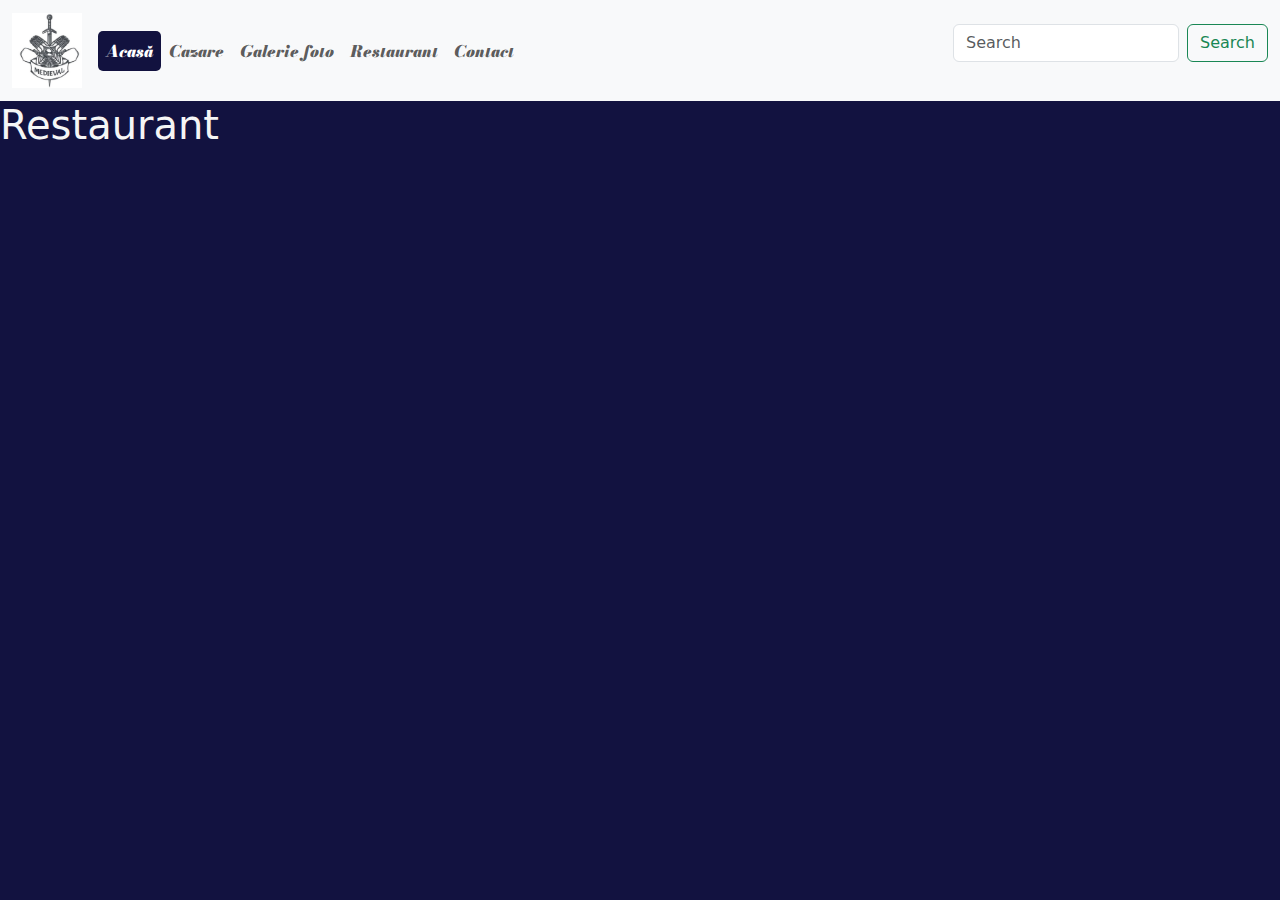
<file: Medieval/Pensiunea Medieval/restaurant.html>
<!DOCTYPE html>
<html lang="en">
<head>
  <meta charset="UTF-8">
  <meta name="viewport" content="width=device-width, initial-scale=1.0">
  <title>Pensiunea Medieval</title>
  <link href="https://cdn.jsdelivr.net/npm/bootstrap@5.3.3/dist/css/bootstrap.min.css" rel="stylesheet"
    integrity="sha384-QWTKZyjpPEjISv5WaRU9OFeRpok6YctnYmDr5pNlyT2bRjXh0JMhjY6hW+ALEwIH" crossorigin="anonymous">
  <link rel="stylesheet" href="index.css">
  <script src="https://cdn.jsdelivr.net/npm/bootstrap@5.3.3/dist/js/bootstrap.bundle.min.js"
    integrity="sha384-YvpcrYf0tY3lHB60NNkmXc5s9fDVZLESaAA55NDzOxhy9GkcIdslK1eN7N6jIeHz" crossorigin="anonymous" async
    defer></script>
</head>
<body>
  <nav class="navbar navbar-expand-lg bg-body-tertiary">
    <div class="container-fluid">
      <a class="navbar-brand"><img src="./public/images/logo.jpg" width="70px"/></a>
      <button class="navbar-toggler" type="button" data-bs-toggle="collapse" data-bs-target="#navbarSupportedContent"
        aria-controls="navbarSupportedContent" aria-expanded="false" aria-label="Toggle navigation">
        <span class="navbar-toggler-icon"></span>
      </button>
      <div class="collapse navbar-collapse" id="navbarSupportedContent">
        <ul class="navbar-nav me-auto mb-2 mb-lg-0">
          <li class="nav-item">
            <a class="nav-link active" aria-current="page" href="./index.html">Acasă</a>
            
          </li>
          <li class="nav-item">
            <a class="nav-link" href="./cazare.html">Cazare</a>
          </li>
          <li class="nav-item">
            <a class="nav-link" href="./galerie.html">Galerie foto</a>
          </li>
          <li class="nav-item">
            <a class="nav-link" href="./restaurant.html">Restaurant</a>
          </li>
          <li class="nav-item">
            <a class="nav-link" href="./contact.html">Contact</a>
          </li>

        </ul>
        <form class="d-flex" role="search">
          <input class="form-control me-2" type="search" placeholder="Search" aria-label="Search">
          <button class="btn btn-outline-success" type="submit">Search</button>
        </form>
      </div>
    </div>
  </nav>
  <main>
    <h1>Restaurant</h1>
  </main>
  
</body>
</html>
</file>
<file: Medieval/Pensiunea Medieval/index.css>
@import url("https://fonts.googleapis.com/css2?family=Gupter:wght@400;500;700&display=swap");
@import url('https://fonts.googleapis.com/css2?family=Bodoni+Moda:ital,opsz@0,6..96;1,6..96&display=swap');

body {
  background-color: #000031ed !important;
  color: whitesmoke !important;
  
}

.gupter-regular {
  font-family: "Gupter", serif;
  font-weight: 400;
  font-style: normal;
}

.nav-item {
  font-family: "Bodoni Moda", serif;
  font-weight:900;
  font-size: medium;
  font-style: oblique;
}


.mt-3 {
  font-family: "Bodoni Moda", serif;
  font-weight: 900;
  font-size:70px;
  font-style:oblique;
  padding-left: 1rem;
  color:bisque;
  margin-left: 1rem;
  border-left: 1rem;
}

.restaurant{
  font-family: "Bodoni Moda", serif;
  font-optical-sizing: auto;
  font-weight: 400;
  font-style:normal;
  text-align:left;
  color:goldenrod;
  padding-top:20px;
  padding-left:1rem;
  margin-right:10rem;
  
}

.text{
  font-family:'Segoe UI', Tahoma, Geneva, Verdana, sans-serif;
  font-weight: 400;
  font-style:normal;
  color:rgb(182, 172, 172);
  font-size: 20px;
  font-weight: lighter;
  text-align:center;
  font:5em;
  margin-right:1rem;
  margin-top:1px;
  
}
.carousel {
  max-width: 50rem;
  margin: 1rem auto;
}

.carousel-item img {
  height: 600px;
  object-fit: contain;
}
.d-flex{
  margin-bottom:1rem;
}

.carousel-inner {
  border-radius: 10px;
  margin-left: 10px;
}




.sectionTitle{
  font-family: "Bodoni Moda", serif;
  font-weight: 900;
  font-size:100px;
  font-style:oblique;
  padding-left: 1rem;
  color:bisque;
  margin-left: 1rem;
  border-left: 1rem;
}



.price{
  font-family: "Bodoni Moda", serif;
  font-weight: 900;
  font-style: oblique;
  font-weight: bolder;
  color:blue;
  text-align:left;
  border-top:20px;
  border-radius:10px;
  font-size: 16px;
  background-color:lightcyan;
  margin-bottom:10px;

}

.p {
  box-sizing: border-box;
}

.p-center {
  text-align:center;
  margin: auto;
  padding: 0 1rem;
  margin-top: 10px;
  font-size: medium;
  font-family:'Segoe UI', Tahoma, Geneva, Verdana, sans-serif;
  font-style:normal;
  font-size: 20px;
  color:rgb(182, 172, 172);
  font-weight:lighter;
  padding-bottom:1rem;


}
.button{
  border-radius:20px;
  height:30px;
  margin-left:1rem;
  background-color:lightcyan;
  color:cadetblue;

}

.responsive-img-container {
  width: 50%;
}

.active {
  background-color: #12123f!important;
  color: white!important;
  border-radius: 5px!important;
}

.gallery-photos-container img {
  width: 350px;
  height: 350px;
  object-fit: cover;
}

@media only screen and (max-width: 800px) {
  .responsive-img-container {
    width: 100%;
  }
}
</file>
